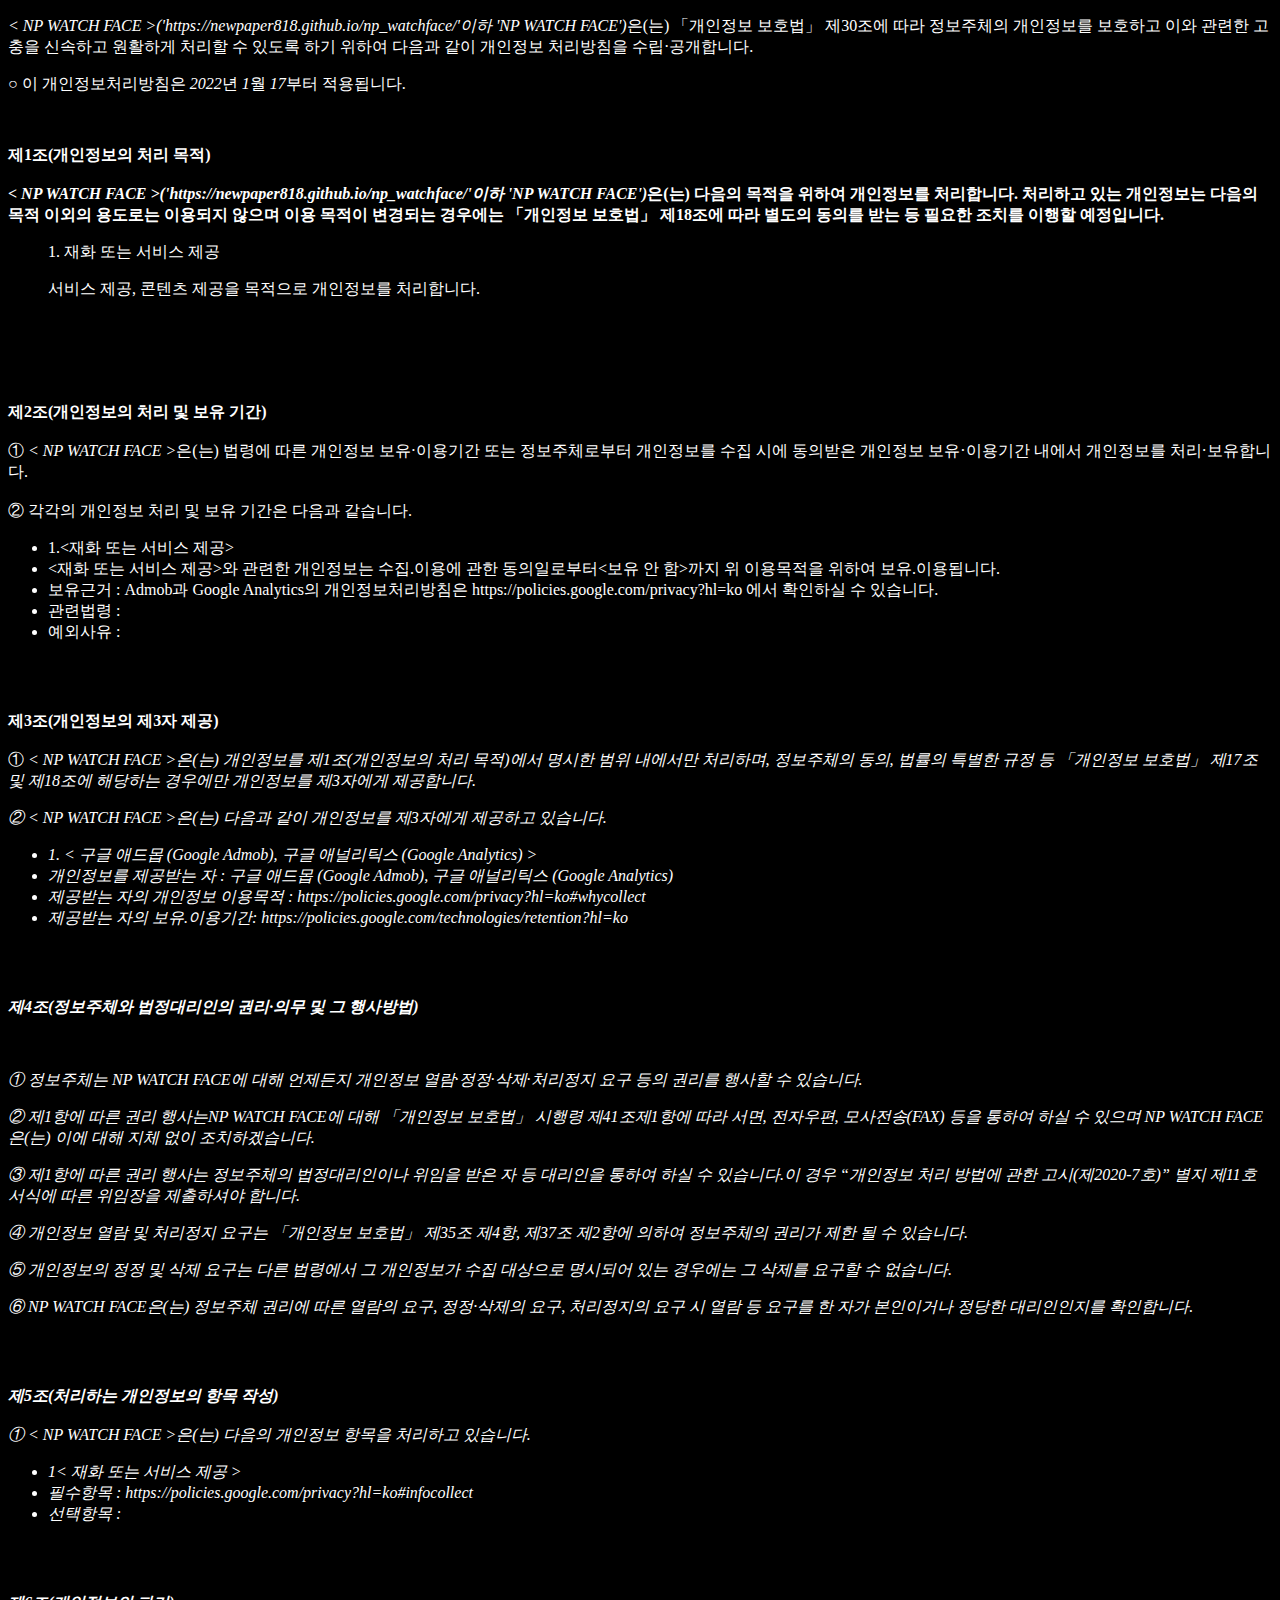
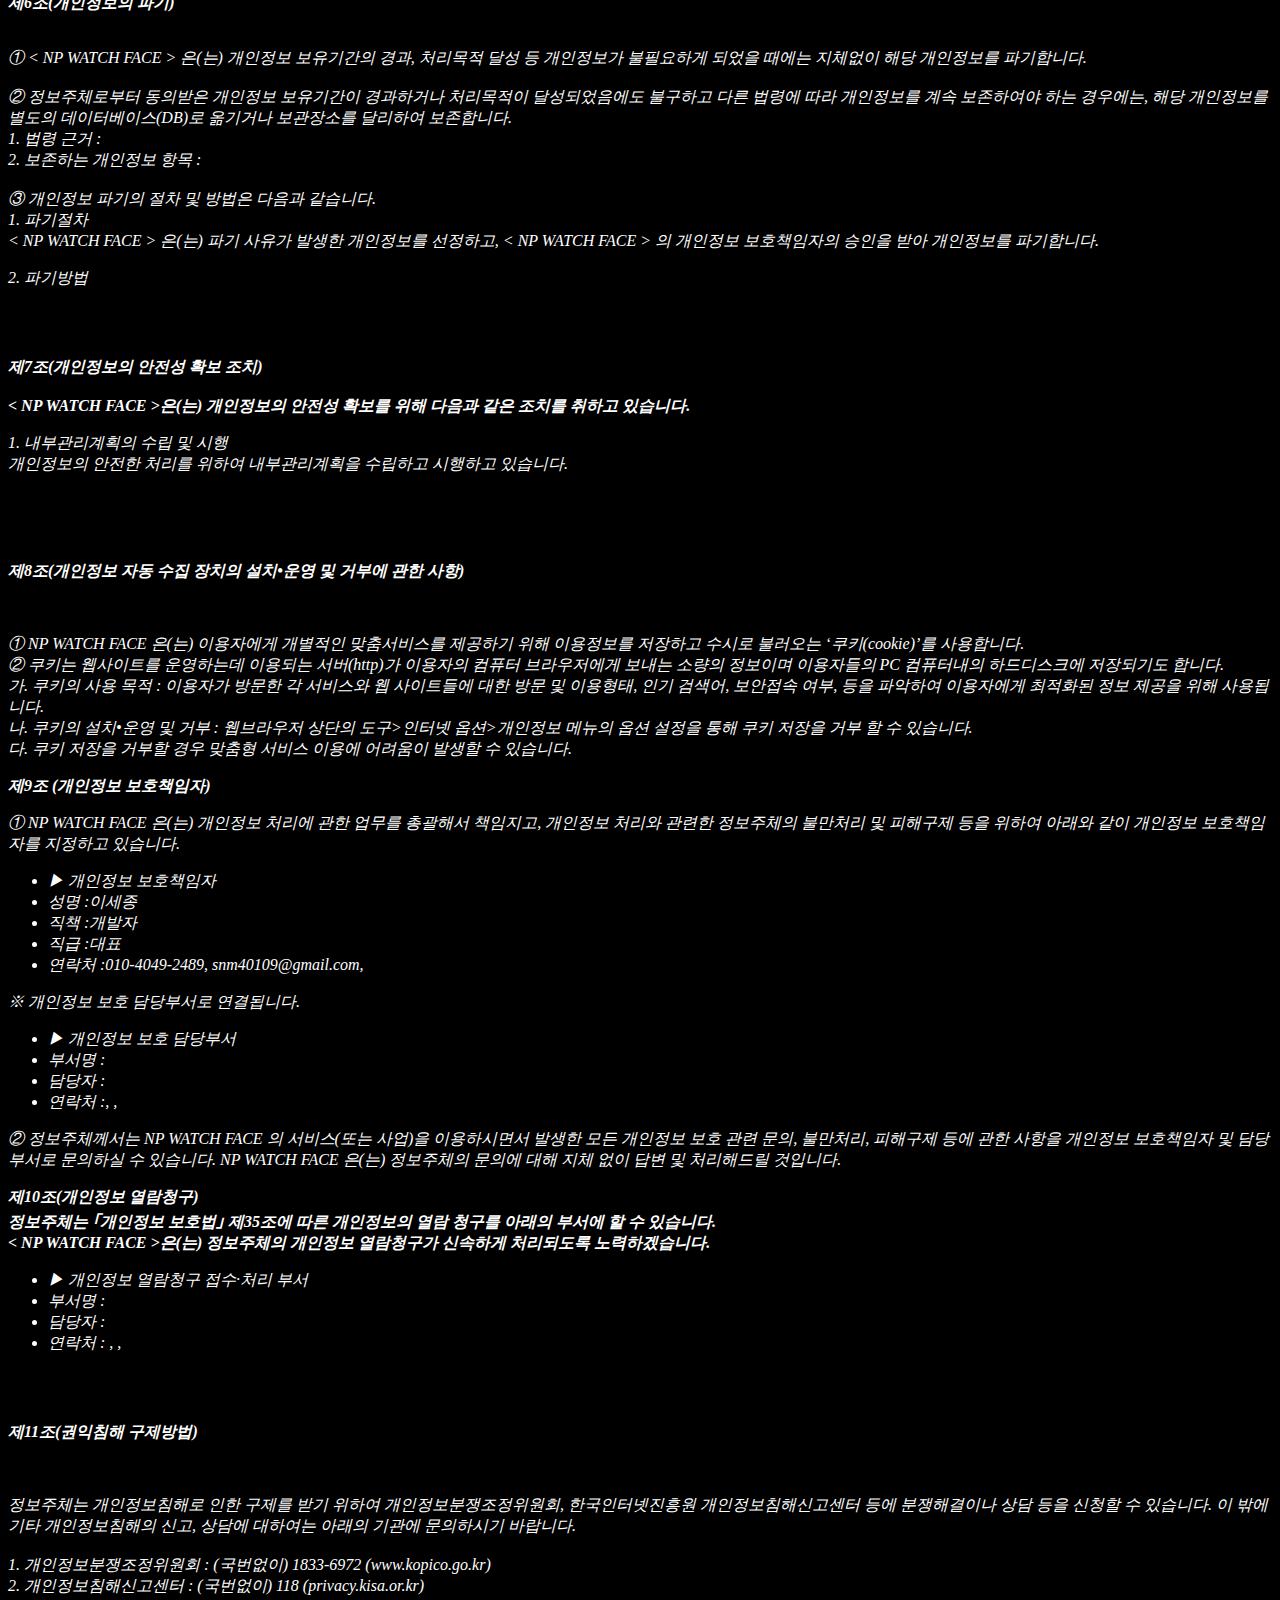
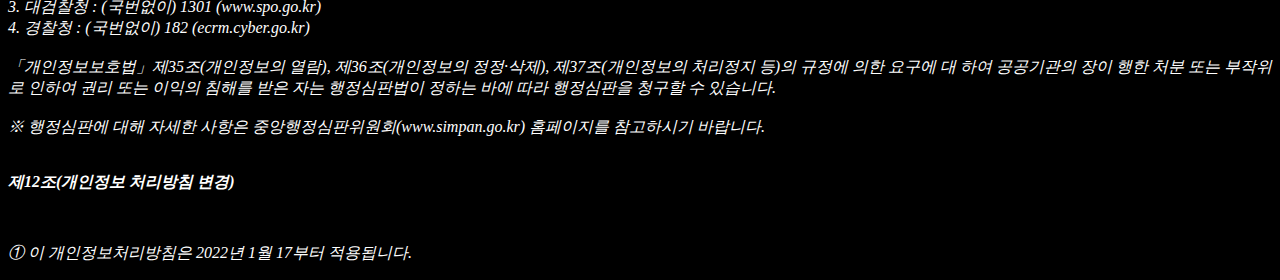
<file: privacy_policy_web.html>
<!DOCTYPE html PUBLIC "-//W3C//DTD XHTML 1.0 Transitional//EN" "http://www.w3.org/TR/xhtml1/DTD/xhtml1-transitional.dtd">
<html xmlns="http://www.w3.org/1999/xhtml" xml:lang="ko" lang="ko">
<head>
<meta http-equiv="Content-Type" content="text/html; charset=UTF-8">
<style media="screen">
  body{
    background-color: black;
    color: white;
  }
</style>

<title>NP WF - Privacy Policy</title>
</head>
<body>
	<p> <p class="ls2 lh6 bs5 ts4"><em class="emphasis">< NP WATCH FACE >('https://newpaper818.github.io/np_watchface/'이하 'NP WATCH FACE')</em>은(는) 「개인정보 보호법」 제30조에 따라 정보주체의 개인정보를 보호하고 이와 관련한 고충을 신속하고 원활하게 처리할 수 있도록 하기 위하여 다음과 같이 개인정보 처리방침을 수립·공개합니다.</p><p class="ls2">○ 이 개인정보처리방침은 <em class="emphasis">2022</em>년 <em class="emphasis">1</em>월 <em class="emphasis">17</em>부터 적용됩니다.</p></br><p class='lh6 bs4'><strong>제1조(개인정보의 처리 목적)<br/><br/><em class="emphasis">< NP WATCH FACE >('https://newpaper818.github.io/np_watchface/'이하  'NP WATCH FACE')</em>은(는) 다음의 목적을 위하여 개인정보를 처리합니다. 처리하고 있는 개인정보는 다음의 목적 이외의 용도로는 이용되지 않으며 이용 목적이 변경되는 경우에는 「개인정보 보호법」 제18조에 따라 별도의 동의를 받는 등 필요한 조치를 이행할 예정입니다.</strong></p><ul class="list_indent2 mgt10"><p class="ls2">1. 재화 또는 서비스 제공</p><p class="ls2">서비스 제공, 콘텐츠 제공을 목적으로 개인정보를 처리합니다.</p></br></ul></br></br><p class='lh6 bs4'><strong>제2조(개인정보의 처리 및 보유 기간)</strong></br></br>① <em class="emphasis">< NP WATCH FACE ></em>은(는) 법령에 따른 개인정보 보유·이용기간 또는 정보주체로부터 개인정보를 수집 시에 동의받은 개인정보 보유·이용기간 내에서 개인정보를 처리·보유합니다.</br></br>② 각각의 개인정보 처리 및 보유 기간은 다음과 같습니다.</p><ul class='list_indent2 mgt10'><li class='tt'>1.<재화 또는 서비스 제공></li><li class='tt'><재화 또는 서비스 제공>와 관련한 개인정보는 수집.이용에 관한 동의일로부터<보유 안 함>까지 위 이용목적을 위하여 보유.이용됩니다.</li><li>보유근거 : Admob과 Google Analytics의 개인정보처리방침은 https://policies.google.com/privacy?hl=ko 에서 확인하실 수 있습니다.</li><li>관련법령 : </li><li>예외사유 : </li></ul></br></br><p class='lh6 bs4'><strong>제3조(개인정보의 제3자 제공)</strong></br></br> ① <em class="emphasis">< NP WATCH FACE >은(는) 개인정보를 제1조(개인정보의 처리 목적)에서 명시한 범위 내에서만 처리하며, 정보주체의 동의, 법률의 특별한 규정 등 「개인정보 보호법」 제17조 및 제18조에 해당하는 경우에만 개인정보를 제3자에게 제공합니다.</p><p class="sub_p mgt10">②  <span class="colorLightBlue">< NP WATCH FACE ></span>은(는) 다음과 같이 개인정보를 제3자에게 제공하고 있습니다.</p><ul class="list_indent2 mgt10"><li class="tt">1. < 구글 애드몹 (Google Admob), 구글 애널리틱스 (Google Analytics) ></li><li>개인정보를 제공받는 자 : 구글 애드몹 (Google Admob), 구글 애널리틱스 (Google Analytics)</li><li>제공받는 자의 개인정보 이용목적 : https://policies.google.com/privacy?hl=ko#whycollect</li><li>제공받는 자의 보유.이용기간: https://policies.google.com/technologies/retention?hl=ko</li></ul><br/><br/><p class="lh6 bs4"><strong>제4조(정보주체와 법정대리인의 권리·의무 및 그 행사방법)</strong></p><p class="ls2"><br/><br/>① 정보주체는 NP WATCH FACE에 대해 언제든지 개인정보 열람·정정·삭제·처리정지 요구 등의 권리를 행사할 수 있습니다.</p><p class='sub_p'>② 제1항에 따른 권리 행사는NP WATCH FACE에 대해 「개인정보 보호법」 시행령 제41조제1항에 따라 서면, 전자우편, 모사전송(FAX) 등을 통하여 하실 수 있으며 NP WATCH FACE은(는) 이에 대해 지체 없이 조치하겠습니다.</p><p class='sub_p'>③ 제1항에 따른 권리 행사는 정보주체의 법정대리인이나 위임을 받은 자 등 대리인을 통하여 하실 수 있습니다.이 경우 “개인정보 처리 방법에 관한 고시(제2020-7호)” 별지 제11호 서식에 따른 위임장을 제출하셔야 합니다.</p><p class='sub_p'>④ 개인정보 열람 및 처리정지 요구는  「개인정보 보호법」  제35조 제4항, 제37조 제2항에 의하여 정보주체의 권리가 제한 될 수 있습니다.</p><p class='sub_p'>⑤ 개인정보의 정정 및 삭제 요구는 다른 법령에서 그 개인정보가 수집 대상으로 명시되어 있는 경우에는 그 삭제를 요구할 수 없습니다.</p><p class='sub_p'>⑥ NP WATCH FACE은(는) 정보주체 권리에 따른 열람의 요구, 정정·삭제의 요구, 처리정지의 요구 시 열람 등 요구를 한 자가 본인이거나 정당한 대리인인지를 확인합니다.</p></br></br><p class='lh6 bs4'><strong>제5조(처리하는 개인정보의 항목 작성) </strong></br></br> ① <em class="emphasis">< NP WATCH FACE ></em>은(는) 다음의 개인정보 항목을 처리하고 있습니다.</p><ul class='list_indent2 mgt10'><li class='tt'>1< 재화 또는 서비스 제공 ></li><li>필수항목 : https://policies.google.com/privacy?hl=ko#infocollect</li><li>선택항목 : </li></ul></br></br><p class='lh6 bs4'><strong>제6조(개인정보의 파기)<em class="emphasis"></strong></p><p class='ls2'></br>① < NP WATCH FACE > 은(는) 개인정보 보유기간의 경과, 처리목적 달성 등 개인정보가 불필요하게 되었을 때에는 지체없이 해당 개인정보를 파기합니다.</br></br>② 정보주체로부터 동의받은 개인정보 보유기간이 경과하거나 처리목적이 달성되었음에도 불구하고 다른 법령에 따라 개인정보를 계속 보존하여야 하는 경우에는, 해당 개인정보를 별도의 데이터베이스(DB)로 옮기거나 보관장소를 달리하여 보존합니다.</br>1. 법령 근거 :</br>2. 보존하는 개인정보 항목 : </br></br>③ 개인정보 파기의 절차 및 방법은 다음과 같습니다.</br>1. 파기절차</br> < NP WATCH FACE > 은(는) 파기 사유가 발생한 개인정보를 선정하고, < NP WATCH FACE > 의 개인정보 보호책임자의 승인을 받아 개인정보를 파기합니다.</br></p><p class='sub_p mgt10'>2. 파기방법</p><p class='sub_p'https://policies.google.c</p></br></br><p class='lh6 bs4'><strong>제7조(개인정보의 안전성 확보 조치)<em class="emphasis"></br></br>< NP WATCH FACE ></em>은(는) 개인정보의 안전성 확보를 위해 다음과 같은 조치를 취하고 있습니다.</strong></p><p class='sub_p mgt10'>1. 내부관리계획의 수립 및 시행</br> 개인정보의 안전한 처리를 위하여 내부관리계획을 수립하고 시행하고 있습니다.</br></br></p></br></br><p class="lh6 bs4"><strong>제8조(개인정보 자동 수집 장치의 설치•운영 및 거부에 관한 사항)</strong></p><p class="ls2"><br/><br/>① NP WATCH FACE 은(는) 이용자에게 개별적인 맞춤서비스를 제공하기 위해 이용정보를 저장하고 수시로 불러오는 ‘쿠키(cookie)’를 사용합니다.</br>② 쿠키는 웹사이트를 운영하는데 이용되는 서버(http)가 이용자의 컴퓨터 브라우저에게 보내는 소량의 정보이며 이용자들의 PC 컴퓨터내의 하드디스크에 저장되기도 합니다.</br>가. 쿠키의 사용 목적 : 이용자가 방문한 각 서비스와 웹 사이트들에 대한 방문 및 이용형태, 인기 검색어, 보안접속 여부, 등을 파악하여 이용자에게 최적화된 정보 제공을 위해 사용됩니다.</br>나. 쿠키의 설치•운영 및 거부 : 웹브라우저 상단의 도구>인터넷 옵션>개인정보 메뉴의 옵션 설정을 통해 쿠키 저장을 거부 할 수 있습니다.</br>다. 쿠키 저장을 거부할 경우 맞춤형 서비스 이용에 어려움이 발생할 수 있습니다.<p class='sub_p mgt30'><strong>제9조 (개인정보 보호책임자) </strong></p><p class='sub_p mgt10'> ①  <span class='colorLightBlue'>NP WATCH FACE</span> 은(는) 개인정보 처리에 관한 업무를 총괄해서 책임지고, 개인정보 처리와 관련한 정보주체의 불만처리 및 피해구제 등을 위하여 아래와 같이 개인정보 보호책임자를 지정하고 있습니다.</p><ul class='list_indent2 mgt10'><li class='tt'>▶ 개인정보 보호책임자 </li><li>성명 :이세종</li><li>직책 :개발자</li><li>직급 :대표</li><li>연락처 :010-4049-2489, snm40109@gmail.com, </li></ul><p class='sub_p'>※ 개인정보 보호 담당부서로 연결됩니다.<p/> <ul class='list_indent2 mgt10'><li class='tt'>▶ 개인정보 보호 담당부서</li><li>부서명 :</li><li>담당자 :</li><li>연락처 :, , </li></ul><p class='sub_p'>② 정보주체께서는 NP WATCH FACE 의 서비스(또는 사업)을 이용하시면서 발생한 모든 개인정보 보호 관련 문의, 불만처리, 피해구제 등에 관한 사항을 개인정보 보호책임자 및 담당부서로 문의하실 수 있습니다. NP WATCH FACE 은(는) 정보주체의 문의에 대해 지체 없이 답변 및 처리해드릴 것입니다.</p><p class='sub_p mgt30'><strong>제10조(개인정보 열람청구)</br> 정보주체는 ｢개인정보 보호법｣ 제35조에 따른 개인정보의 열람 청구를 아래의 부서에 할 수 있습니다.<br/>< NP WATCH FACE ></span>은(는) 정보주체의 개인정보 열람청구가 신속하게 처리되도록 노력하겠습니다. </strong></p><ul class='list_indent2 mgt10'><li class='tt'>▶ 개인정보 열람청구 접수·처리 부서 </li><li>부서명 : </li><li>담당자 : </li><li>연락처 : , , </li></ul></br></br><p class='lh6 bs4'><strong>제11조(권익침해 구제방법)<em class="emphasis"></em></strong></p><br/><br/>정보주체는 개인정보침해로 인한 구제를 받기 위하여 개인정보분쟁조정위원회, 한국인터넷진흥원 개인정보침해신고센터 등에 분쟁해결이나 상담 등을 신청할 수 있습니다. 이 밖에 기타 개인정보침해의 신고, 상담에 대하여는 아래의 기관에 문의하시기 바랍니다.<br/><br/>



  1. 개인정보분쟁조정위원회 : (국번없이) 1833-6972 (www.kopico.go.kr)<br/>

  2. 개인정보침해신고센터 : (국번없이) 118 (privacy.kisa.or.kr)<br/>

  3. 대검찰청 : (국번없이) 1301 (www.spo.go.kr)<br/>

  4. 경찰청 : (국번없이) 182 (ecrm.cyber.go.kr)<br/><br/>



「개인정보보호법」제35조(개인정보의 열람), 제36조(개인정보의 정정·삭제), 제37조(개인정보의 처리정지 등)의 규정에 의한 요구에 대 하여 공공기관의 장이 행한 처분 또는 부작위로 인하여 권리 또는 이익의 침해를 받은 자는 행정심판법이 정하는 바에 따라 행정심판을 청구할 수 있습니다.<br/><br/>



※ 행정심판에 대해 자세한 사항은 중앙행정심판위원회(www.simpan.go.kr) 홈페이지를 참고하시기 바랍니다.</br></br><p class='lh6 bs4'><strong>제12조(개인정보 처리방침 변경)<em class="emphasis"></em></strong></p><br/></p><p class='sub_p'>① 이 개인정보처리방침은 2022년 1월 17부터 적용됩니다.</p><p class='sub_p'></p><p class='sub_p'></p>
</body>
</html>
</file>
